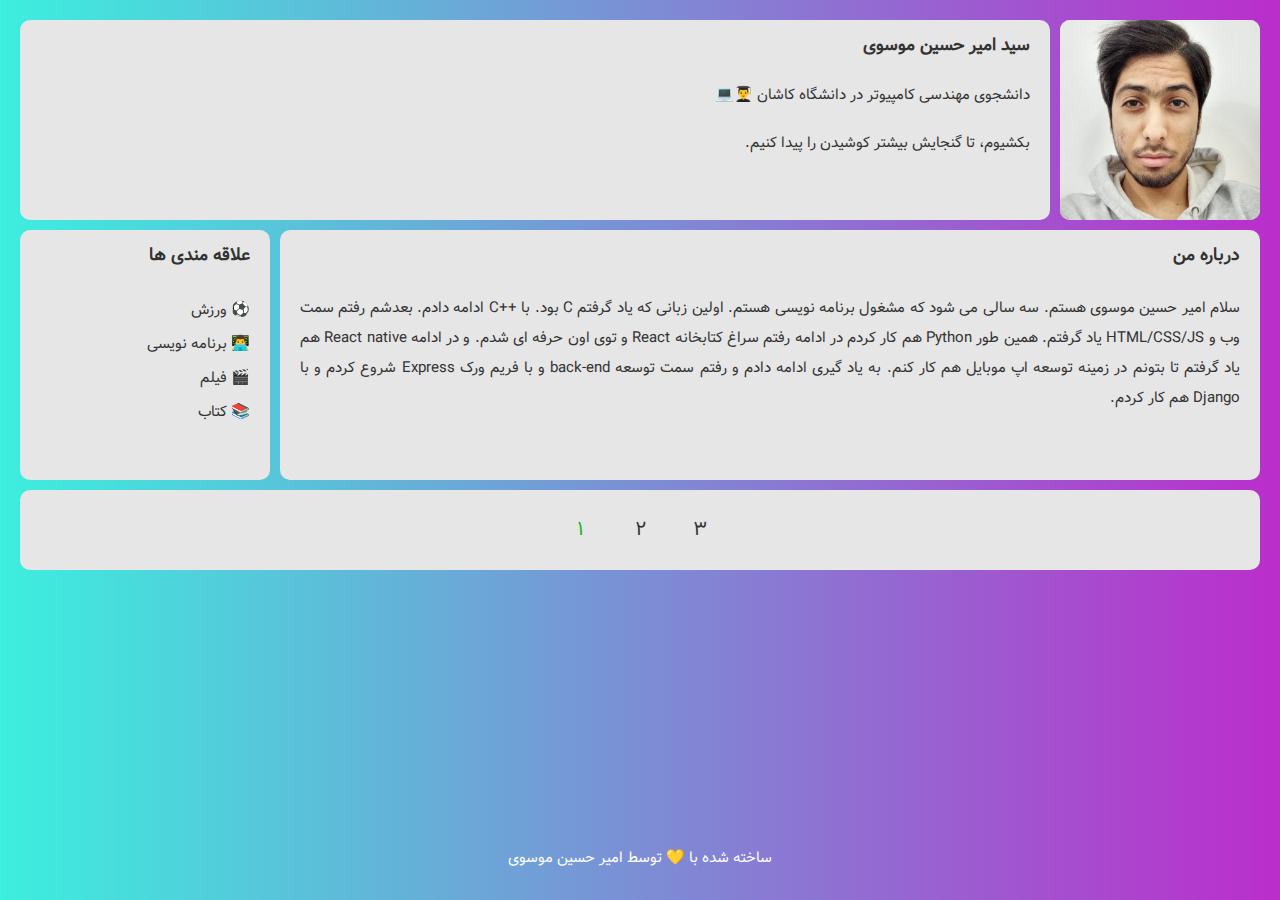
<file: index.html>
<!DOCTYPE html>
<html lang="fa">
  <head>
    <meta charset="UTF-8" />
    <meta http-equiv="X-UA-Compatible" content="IE=edge" />
    <meta name="viewport" content="width=device-width, initial-scale=1.0" />
    <link rel="stylesheet" href="styles/main.css" />
    <title>introduction</title>
  </head>
  <body>
    <main>
      <div class="image">
        <img src="assets/images/me.jpg" alt="Amir_Hossein_Mousavi" />
      </div>
      <div class="information">
        <h3>سید امیر حسین موسوی</h3>
        <p>دانشجوی مهندسی کامپیوتر در دانشگاه کاشان 👨‍🎓💻</p>
        <p>بکشیوم، تا گنجایش بیشتر کوشیدن را پیدا کنیم.</p>
      </div>
      <div class="introduction">
        <h3>درباره من</h3>
        <p>
          سلام امیر حسین موسوی هستم. سه سالی می شود که مشغول برنامه نویسی هستم.
          اولین زبانی که یاد گرفتم C بود. با ++C ادامه دادم. بعدشم رفتم سمت وب و
          HTML/CSS/JS یاد گرفتم. همین طور Python هم کار کردم در ادامه رفتم سراغ
          کتابخانه React و توی اون حرفه ای شدم. و در ادامه React native هم یاد
          گرفتم تا بتونم در زمینه توسعه اپ موبایل هم کار کنم. به یاد گیری ادامه
          دادم و رفتم سمت توسعه back-end و با فریم ورک Express شروع کردم و با
          Django هم کار کردم.
        </p>
      </div>
      <div class="favorites">
        <h3>علاقه مندی ها</h3>
        <ul>
          <li>⚽ ورزش</li>
          <li>👨‍💻 برنامه نویسی</li>
          <li>🎬 فیلم</li>
          <li>📚 کتاب</li>
        </ul>
      </div>
      <div class="navigator">
        <div>
          <div><a href="experience.html">۳</a></div>
          <div><a href="album.html">۲</a></div>
          <div><a class="active" href="#">۱</a></div>
        </div>
      </div>
    </main>
    <footer>
      <p>ساخته شده با <span class="heart">💛</span> توسط امیر حسین موسوی</p>
    </footer>
  </body>
</html>
</file>
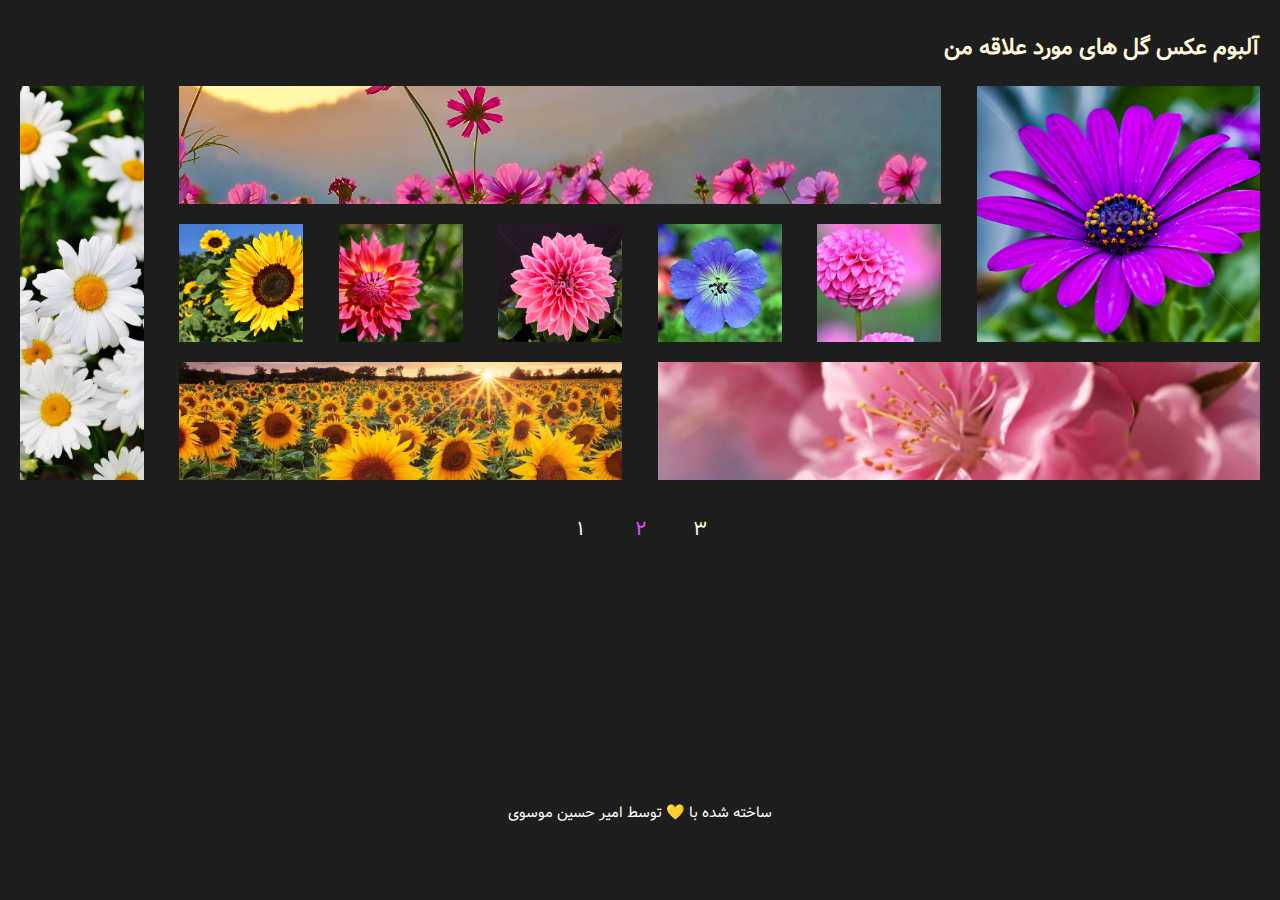
<file: album.html>
<!DOCTYPE html>
<html lang="en">
<head>
  <meta charset="UTF-8">
  <meta http-equiv="X-UA-Compatible" content="IE=edge">
  <meta name="viewport" content="width=device-width, initial-scale=1.0">
  <link rel="stylesheet" href="styles/album.css">
  <title>album</title>
</head>
<body>
  <main>
    <header>
      <h2>آلبوم عکس گل های مورد علاقه من</h2>
    </header>
    <div class="flower"><img src="assets/images/flower-m-2.png" alt="flower"></div>
    <div class="flower"><img src="assets/images/flower-h-3.jpg" alt="flower"></div>
    <div class="flower"><img src="assets/images/flower-v-1.jpg" alt="flower"></div>
    <div class="flower"><img src="assets/images/flower-m-1.jpg" alt="flower"></div>
    <div class="flower"><img src="assets/images/flower-m-3.jpg" alt="flower"></div>
    <div class="flower"><img src="assets/images/flower-m-4.png" alt="flower"></div>
    <div class="flower"><img src="assets/images/flower-m-5.jpg" alt="flower"></div>
    <div class="flower"><img src="assets/images/flower-m-6.jpg" alt="flower"></div>
    <div class="flower"><img src="assets/images/flower-h-1.jpg" alt="flower"></div>
    <div class="flower"><img src="assets/images/flower-h-2.jpg" alt="flower"></div>
    <div class="navigator">
      <div>
        <div><a href="experience.html">۳</a></div>
        <div><a class="active" href="#">۲</a></div>
        <div><a href="/">۱</a></div>
      </div>
    </div>
  </main>
  <footer>
    <p>ساخته شده با <span class="heart">💛</span> توسط امیر حسین موسوی</p>
  </footer>
</body>
</html>
</file>
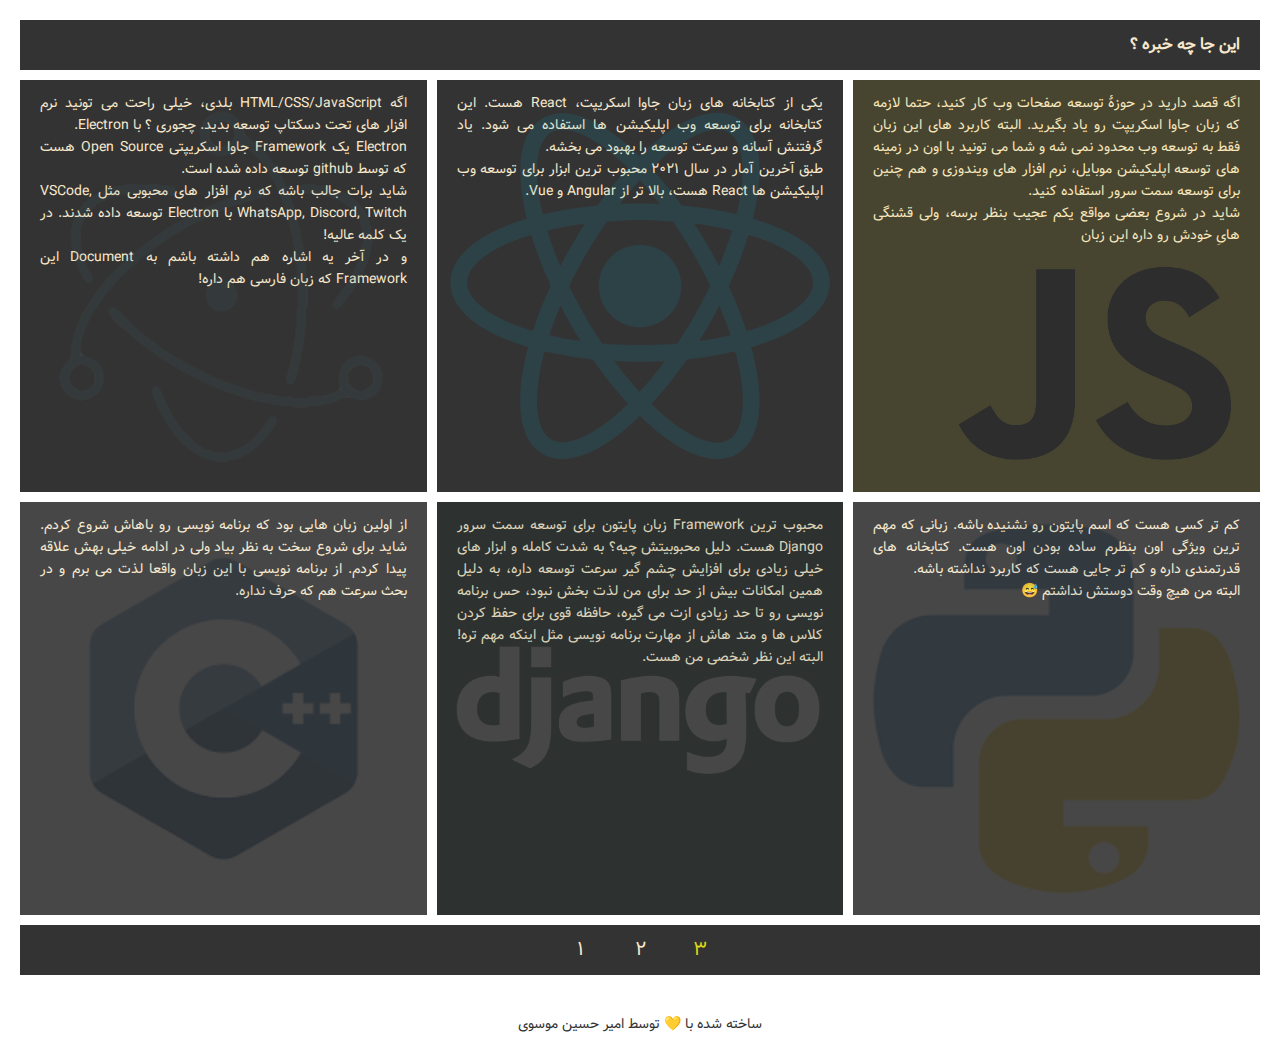
<file: experience.html>
<!DOCTYPE html>
<html lang="en">
  <head>
    <meta charset="UTF-8" />
    <meta http-equiv="X-UA-Compatible" content="IE=edge" />
    <meta name="viewport" content="width=device-width, initial-scale=1.0" />
    <link rel="stylesheet" href="styles/experience.css" />
    <title>experience</title>
  </head>
  <body>
    <main>
      <div class="title">
        <h3>این جا چه خبره ؟</h3>
        <p>
          در ادامه می خوام یک توضیح مختصر در مورد تجربه کاریم با بعضی از زبان ها
          و فریم ورک ها رو بیان کنم.
        </p>
      </div>
      <div class="note">
        <img src="assets/images/js.png" alt="js_logo" />
        <p>
          اگه قصد دارید در حوزهٔ توسعه صفحات وب کار کنید، حتما لازمه که زبان
          جاوا اسکریپت رو یاد بگیرید. البته کاربرد های این زبان فقط به توسعه وب
          محدود نمی شه و شما می تونید با اون در زمینه های توسعه اپلیکیشن موبایل،
          نرم افزار های ویندوزی و هم چنین برای توسعه سمت سرور استفاده کنید.<br />
          شاید در شروع بعضی مواقع یکم عجیب بنظر برسه، ولی قشنگی هایِ خودش رو
          داره این زبان
        </p>
      </div>
      <div class="note">
        <img id="react_logo" src="assets/images/react.png" alt="react_logo" />
        <p>
          یکی از کتابخانه های زبان جاوا اسکریپت، React هست. این کتابخانه برای
          توسعه وب اپلیکیشن ها استفاده می شود. یاد گرفتنش آسانه و سرعت توسعه را
          بهبود می بخشه.<br />
          طبق آخرین آمار در سال ۲۰۲۱ محبوب ترین ابزار برای توسعه وب اپلیکیشن ها
          React هست، بالا تر از Angular و Vue.
        </p>
      </div>
      <div class="note">
        <img src="assets/images/electron.png" alt="electron_logo" />
        <p>
          اگه HTML/CSS/JavaScript بلدی، خیلی راحت می تونید نرم افزار های تحت
          دسکتاپ توسعه بدید. چجوری ؟ با Electron. <br />
          Electron یک Framework جاوا اسکریپتی Open Source هست که توسط github
          توسعه داده شده است.<br />
          شاید برات جالب باشه که نرم افزار های محبوبی مثل VSCode, WhatsApp,
          Discord, Twitch با Electron توسعه داده شدند. در یک کلمه عالیه! <br />
          و در آخر یه اشاره هم داشته باشم به Document این Framework که زبان
          فارسی هم داره!
        </p>
      </div>
      <div class="note">
        <img src="assets/images/python.png" alt="python_logo" />
        <p>
          کم تر کسی هست که اسم پایتون رو نشنیده باشه. زبانی که مهم ترین ویژگی
          اون بنظرم ساده بودن اون هست. کتابخانه های قدرتمندی داره و کم تر جایی
          هست که کاربرد نداشته باشه.<br />
          البته من هیچ وقت دوستش نداشتم 😅
        </p>
      </div>
      <div class="note">
        <img src="assets/images/django.png" alt="django_logo" />
        <p>
          محبوب ترین Framework زبان پایتون برای توسعه سمت سرور Django هست. دلیل
          محبوبیتش چیه؟ به شدت کامله و ابزار های خیلی زیادی برای افزایش چشم گیر
          سرعت توسعه داره، به دلیل همین امکانات بیش از حد برای من لذت بخش نبود،
          حس برنامه نویسی رو تا حد زیادی ازت می گیره، حافظه قوی برای حفظ کردن
          کلاس ها و متد هاش از مهارت برنامه نویسی مثل اینکه مهم تره! البته این
          نظر شخصی من هست.
        </p>
      </div>
      <div class="note">
        <img src="assets/images/cpp.png" alt="go_logo" />
        <p>
          از اولین زبان هایی بود که برنامه نویسی رو باهاش شروع کردم. شاید برای
          شروع سخت به نظر بیاد ولی در ادامه خیلی بهش علاقه پیدا کردم. از برنامه
          نویسی با این زبان واقعا لذت می برم و در بحث سرعت هم که حرف نداره.
        </p>
      </div>
      <div class="navigator">
        <div>
          <div><a class="active" href="#">۳</a></div>
          <div><a href="album.html">۲</a></div>
          <div><a href="/">۱</a></div>
        </div>
      </div>
    </main>
    <footer>
      <p>ساخته شده با <span class="heart">💛</span> توسط امیر حسین موسوی</p>
    </footer>
  </body>
</html>
</file>
<file: styles/main.css>
@font-face {
  font-family: vazir;
  src: url("../assets/font/Vazir.woff");
}

* {
  margin: 0;
  padding: 0;
}

body {
  min-height: 95vh;
  position: relative;
  font-size: 15px;
  font-family: vazir;
  direction: rtl;
  background: linear-gradient(to left, #bb2dcc, #3cefde);
  padding-bottom: 25px;
}

main {
  display: grid;
  grid-template-columns: auto auto auto auto;
  gap: 10px;
  width: 100%;
  padding: 20px;
  box-sizing: border-box;
}

main > div {
  border-radius: 10px;
  background-color: #e6e6e6;
  color: #333333;
  box-sizing: border-box;
  overflow: hidden;
  transition: all 1s;
}

main h3,
main p,
main ul {
  padding: 12px 20px;
}

main > div:hover {
  box-shadow: 3px 3px 5px 0px #707070;
}

.information {
  grid-column: span 3;
}

.image {
  grid-column: span 1;
  width: 200px;
  height: 200px;
}

.image img {
  width: 100%;
}

.introduction {
  grid-column: span 3;
  height: 250px;
}

.introduction p {
  text-align: justify;
  line-height: 30px;
}

.favorites {
  width: 250px;
  grid-column: span 1;
}

.favorites ul {
  list-style: none;
}

.favorites li {
  padding: 5px 0;
}

.navigator {
  grid-column: span 4;
  height: 80px;
  display: grid;
  justify-content: center;
  align-items: center;
}

.navigator a {
  padding: 15px;
  text-decoration: none;
  font-size: 1.2rem;
  color: #333333;
  transition: all 0.2s;
}

.navigator a:hover {
  font-size: 1.5rem;
  color: #20b327;
}

.navigator > div {
  height: 50px;
  display: grid;
  grid-template-columns: auto auto auto;
  align-items: center;
}

.navigator > div > div {
  width: 60px;
  text-align: center;
}

.active {
  color: #20b327 !important;
}

footer {
  position: absolute;
  bottom: 10px;
  left: 0;
  right: 0;
  margin: 0 auto;
  color: #ffffff;
  text-align: center;
}

.heart {
  transition: transform 2s;
  display: inline-block;
}

.heart:hover {
  transform: rotateZ(1080deg);
}

@media (max-width: 1024px) {
  p {
    font-size: 0.8rem;
  }

  .image {
    width: 175px;
    height: 175px;
  }

  .introduction p {
    line-height: 25px;
  }
}

@media (max-width: 768px) {
  .information {
    grid-column: span 4;
  }

  .introduction {
    grid-column: span 4;
    height: unset;
  }

  .favorites {
    width: unset;
    grid-column: span 4;
  }
}

@media (max-width: 500px) {
  p {
    font-size: 0.7rem;
  }
  .introduction p {
    line-height: 20px;
  }

  .navigator {
    height: 60px;
  }
}
</file>
<file: styles/album.css>
@font-face {
  font-family: vazir;
  src: url("../assets/font/Vazir.woff");
}

* {
  margin: 0;
  padding: 0;
}

body {
  min-height: 90vh;
  position: relative;
  font-size: 15px;
  font-family: vazir;
  direction: rtl;
  background: #1d1d1d;
  color: #fff8dc;
  padding-bottom: 25px;
}

main{
  width: 100%;
  display: grid;
  grid-template-columns: 10% 10% 10% 10% 10% 10% 10% 10%;
  grid-template-rows: auto repeat(3, calc( (96vw - 50px) / 10 )) auto;
  gap: 20px;
  padding: 30px 20px;
  box-sizing: border-box;
  justify-content: space-between;
}

header {
  grid-column: span 8;
}


.flower:nth-of-type(1) {
  grid-column: span 2;
  grid-row: span 2;
}

.flower:nth-of-type(2) {
  grid-column: span 5;
}

.flower:nth-of-type(3) {
  grid-row: span 3;
}

.flower:nth-of-type(9) {
  grid-column: span 4;
}

.flower:nth-of-type(10) {
  grid-column: span 3;
}

main img {
  object-fit: cover;
  width: 100%;
  height: 100%;
}

.navigator {
  grid-column: span 8;
  height: 60px;
  display: grid;
  justify-content: center;
  align-items: center;
}

.navigator a {
  padding: 15px;
  text-decoration: none;
  font-size: 1.2rem;
  transition: all 0.2s;
  color: #fff8dc;
}

.navigator a:hover {
  font-size: 1.5rem;
  color: #ec52f1;
}

.navigator > div {
  height: 50px;
  display: grid;
  grid-template-columns: auto auto auto;
  align-items: center;
}

.navigator > div > div {
  width: 60px;
  text-align: center;
}

.active {
  color: #ec52f1 !important;
}

footer {
  position: absolute;
  bottom: 10px;
  left: 0;
  right: 0;
  margin: 0 auto;
  color: #ffffff;
  text-align: center;
}

.heart {
  transition: transform 2s;
  display: inline-block;
}

.heart:hover {
  transform: rotateZ(1080deg);
}

@media(max-width:768px){

  body {
    min-height: 95vh;
  }

  main{
    grid-template-columns: 20% 20% 20% 20%;
    grid-template-rows: auto repeat(5 , calc( (96vw - 50px) / 5 )) auto;
    grid: 10px;

  }

  header{
    grid-column: span 4;
  }
  
  .flower:nth-of-type(1) {
    grid-column: span 2;
    grid-row: span 2;
  }
  
  .flower:nth-of-type(2) {
    grid-column: span 2;
  }
  
  .flower:nth-of-type(3) {
    grid-column-start: 4;
    grid-row: 3 / span 3;
  }
  
  .flower:nth-of-type(9) {
    grid-column: span 2;
  }
  
  .flower:nth-of-type(10) {
    grid-column: span 4;
  }

  .navigator {
    grid-column: span 4;
    height: 60px;
    display: grid;
    justify-content: center;
    align-items: center;
  }

}

@media(max-width:400px){
  header {
    font-size: 0.8rem;
  }
}
</file>
<file: styles/experience.css>
@font-face {
  font-family: vazir;
  src: url("../assets/font/Vazir.woff");
}

* {
  margin: 0;
  padding: 0;
}

body {
  min-height: 95vh;
  position: relative;
  font-size: 14px;
  font-family: vazir;
  direction: rtl;
  background: #ffffff;
  color: #f7e8cd;
  padding-bottom: 50px;
}

main {
  width: 100%;
  display: grid;
  grid-template-columns: auto auto auto auto;
  gap: 10px;
  justify-content: space-between;
  padding: 20px;
  box-sizing: border-box;
}

main h3,
main p {
  padding: 12px 20px;
}

main > div {
  background-color: #333333;
}

.title {
  grid-column: span 4;
  height: 50px;
  transition: height 0.4s;
  overflow: hidden;
}

.title:hover {
  height: 120px;
}

.note {
  position: relative;
  grid-column: span 1;
  height: calc(25vw - 15px);
  overflow: hidden;
}

.note p {
  text-align: justify;
  line-height: 22px;
}

.note img {
  position: absolute;
  width: 100%;
  height: 100%;
  opacity: 0.1;
  object-fit: cover;
  transition: transform 180s linear;
}

#react_logo:hover {
  transform: rotateZ(3600deg);
}

.navigator {
  grid-column: span 4;
  height: 50px;
  display: grid;
  justify-content: center;
  align-items: center;
}

.navigator a {
  padding: 15px;
  text-decoration: none;
  font-size: 1.2rem;
  color: #f7e8cd;
  transition: all 0.2s;
}

.navigator a:hover {
  font-size: 1.5rem;
  color: #dbd818;
}

.navigator > div {
  height: 50px;
  display: grid;
  grid-template-columns: auto auto auto;
  align-items: center;
}

.navigator > div > div {
  width: 60px;
  text-align: center;
}

.active {
  color: #dbd818 !important;
}

footer {
  position: absolute;
  bottom: 10px;
  left: 0;
  right: 0;
  margin: 0 auto;
  color: #333333;
  text-align: center;
}

.heart {
  transition: transform 2s;
  display: inline-block;
}

.heart:hover {
  transform: rotateZ(1080deg);
}

@media(max-width : 1280px){

  main {
    grid-template-columns: auto auto auto;
  }

  .title{
    grid-column: span 3;
  }

  .note {
    height: calc(33vw - 10px);
  }

  .navigator {
    grid-column: span 3;
  }

}

@media(max-width : 960px){

  main {
    grid-template-columns: auto auto;
    gap: 40px;
  }

  .title{
    grid-column: span 2;
  }

  .note {
    height: calc(50vw - 45px);
  }

  .note p {
    line-height: 28px;
  }

  .navigator {
    grid-column: span 2;
  }

}

@media(max-width : 768px){

  body{
    background-color: #f7e8cd;
    color: #ffffff;
  }

  main {
    grid-template-columns: 300px;
    gap: 30px;
    justify-content: center;
  }

  main > div{
    box-shadow: -3px 3px 10px rgba(0, 0, 0, 0.7);
  }

  .title{
    grid-column: span 1;
  }

  .title:hover {
    height: 150px;
  }

  .note {
    height: 300px;
  }

  .note p {
    line-height: 25px;
    font-size: 0.8rem;
  }

  .navigator {
    grid-column: span 1;
  }

}


@media(max-width : 340px){

  main {
    grid-template-columns: auto;
    padding: 10px;
  }

  .note {
    min-height: calc(100vw - 20px);
    height: auto;
  }

}
</file>
